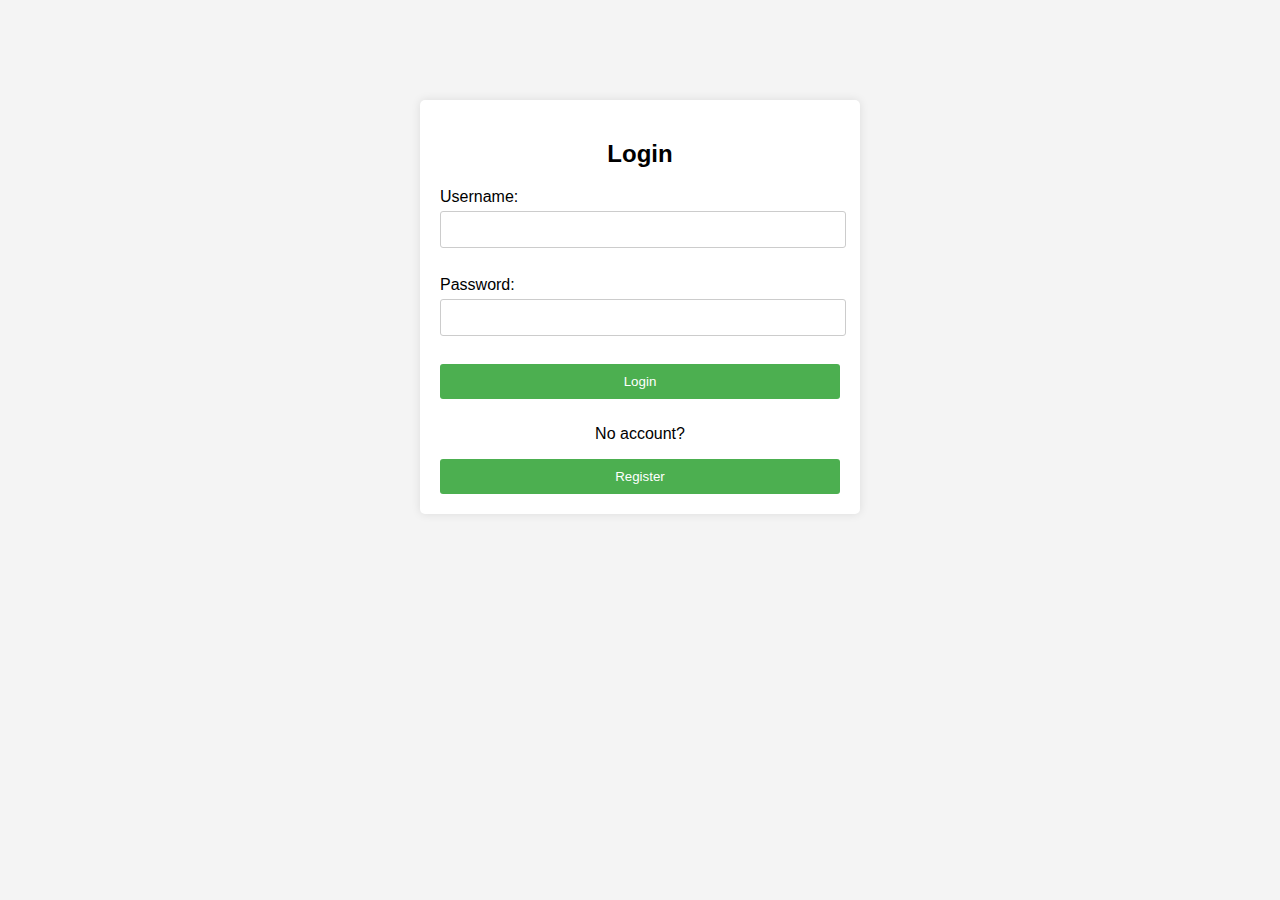
<file: index.html>
<!DOCTYPE html>
<html>
<head>
    <title>Login Page</title>
    <link rel="stylesheet" href="css/styles.css">
</head>
<body>
    <div class="container">
        <h2>Login</h2>
        <form method="POST" action="php/login.php">
            <label for="username">Username:</label>
            <input type="text" id="username" name="username" required><br><br>
            <label for="password">Password:</label>
            <input type="password" id="password" name="password" required><br><br>
            <input type="submit" value="Login">
            
        </form>
        <p style="text-align: center;">No account?</p>
        <a href="php/registration.php">
           <button>Register</button>
       </a>
    </div>
</body>
</html>
</file>
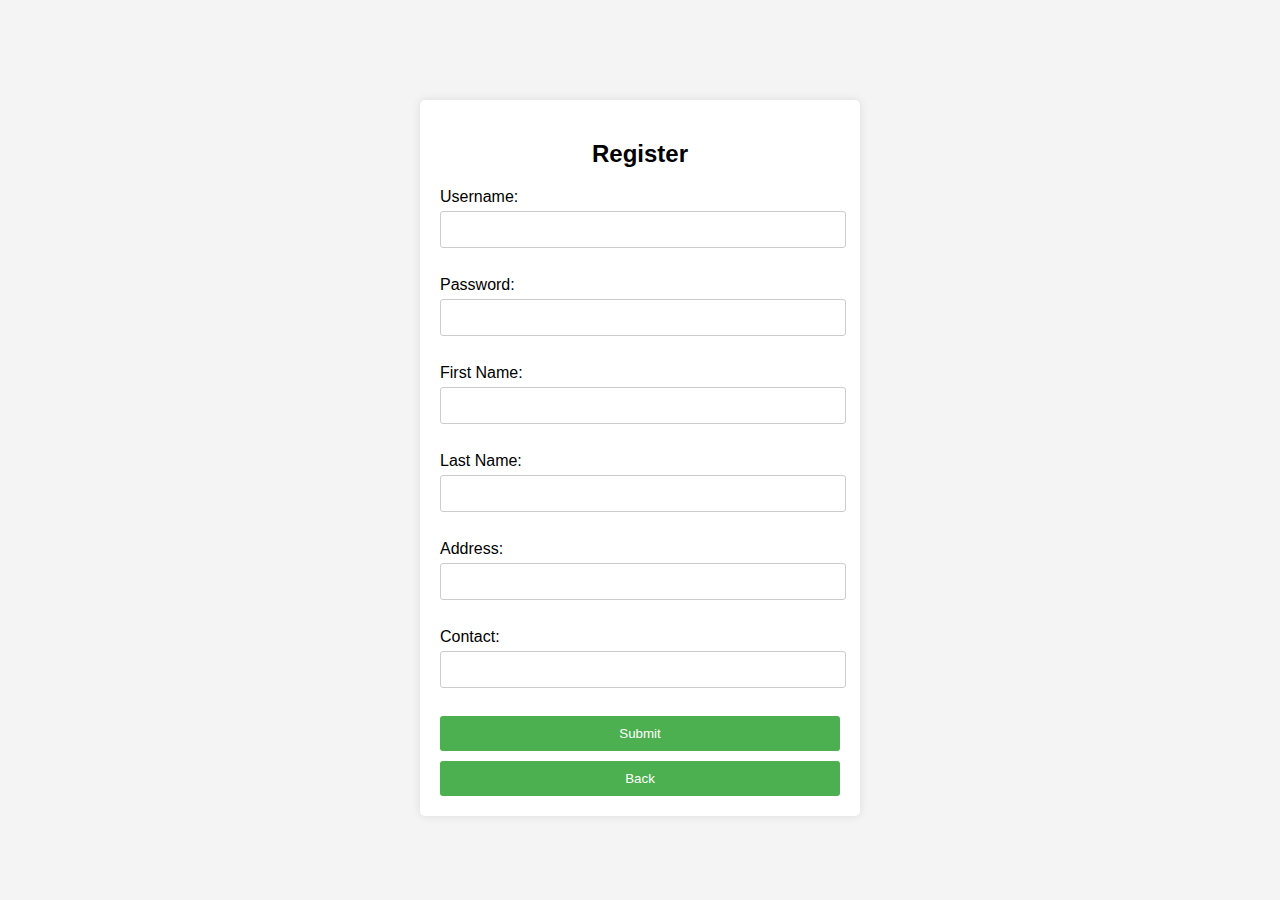
<file: directions/registration.html>
<!DOCTYPE html>
<html>
<head>
    <title>Register Page</title>
    <style>
        body {
            font-family: Arial, sans-serif;
            background-color: #f4f4f4;
            margin: 0;
            padding: 0;
        }

        .container {
            width: 400px;
            margin: 0 auto;
            padding: 20px;
            background-color: #fff;
            border-radius: 5px;
            box-shadow: 0 0 10px rgba(0, 0, 0, 0.1);
            margin-top: 100px;
        }

        h2 {
            text-align: center;
        }

        form {
            margin-top: 20px;
        }

        label {
            display: block;
            margin-bottom: 5px;
        }

        input[type="text"],
        input[type="password"] {
            width: 96%;
            padding: 10px;
            border: 1px solid #ccc;
            border-radius: 3px;
            margin-bottom: 10px;
        }

        input[type="submit"] {
            width: 100%;
            padding: 10px;
            background-color: #4CAF50;
            border: none;
            color: #fff;
            cursor: pointer;
            border-radius: 3px;
            margin-bottom: 10px;
        }

        input[type="submit"]:hover {
            background-color: #45a049;
        }
        button:hover{
            background-color: #45a049;
        }
        button{
            width: 100%;
            padding: 10px;
            background-color: #4CAF50;
            border: none;
            color: #fff;
            cursor: pointer;
            border-radius: 3px;
        }
    </style>
</head>
<body>
    <div class="container">
        <h2>Register</h2>
        <form method="POST" action="">
            <label for="username">Username:</label>
            <input type="text" id="username" name="username" required><br><br>
            <label for="password">Password:</label>
            <input type="password" id="password" name="password" required><br><br>
            <label for="firstName">First Name:</label>
            <input type="text" id="firstName" name="firstName" required><br><br>
            <label for="lastName">Last Name:</label>
            <input type="text" id="lastName" name="lastName" required><br><br>
            <label for="address">Address:</label>
            <input type="text" id="address" name="address" required><br><br>
            <label for="contact">Contact:</label>
            <input type="text" id="contact" name="contact" required><br><br>
            <input type="submit" value="Submit">
            
        </form>
        <a href="../index.html">
           <button>Back</button>
       </a>
    </div>
</body>
</html>
</file>
<file: css/styles.css>
body {
    font-family: Arial, sans-serif;
    background-color: #f4f4f4;
    margin: 0;
    padding: 0;
}

.container {
    width: 400px;
    margin: 0 auto;
    padding: 20px;
    background-color: #fff;
    border-radius: 5px;
    box-shadow: 0 0 10px rgba(0, 0, 0, 0.1);
    margin-top: 100px;
}

.regcontainer {
    width: 400px;
    margin: 0 auto;
    padding: 20px;
    background-color: #fff;
    border-radius: 5px;
    box-shadow: 0 0 10px rgba(0, 0, 0, 0.1);
    margin-top: 30px;
}

.navContainer {
    display: flex;
    flex-direction: row;
    align-items: center;
    justify-content: space-between;
    background-color: #45a049;
    color: #000;
}

.navLogo img {
    width: 50px;
    height: fit-content;
}

#navLinks ul li {
    padding-left: 5px;
}

#navUser p span {
    padding-right: 10px;
}

h2 {
    text-align: center;
}

form {
    margin-top: 20px;
}

label {
    display: block;
    margin-bottom: 5px;
}

input[type="text"],
input[type="password"] {
    width: 96%;
    padding: 10px;
    border: 1px solid #ccc;
    border-radius: 3px;
    margin-bottom: 10px;
}

input[type="submit"] {
    width: 100%;
    padding: 10px;
    background-color: #4CAF50;
    border: none;
    color: #fff;
    cursor: pointer;
    border-radius: 3px;
    margin-bottom: 10px;
}

input[type="submit"]:hover {
    background-color: #45a049;
}
button:hover{
    background-color: #45a049;
}
button{
    width: 100%;
    padding: 10px;
    background-color: #4CAF50;
    border: none;
    color: #fff;
    cursor: pointer;
    border-radius: 3px;
}

li {
    display: inline;
}

ul {
    list-style-type: none;
    margin: 0;
    padding: 0;
  }
</file>
